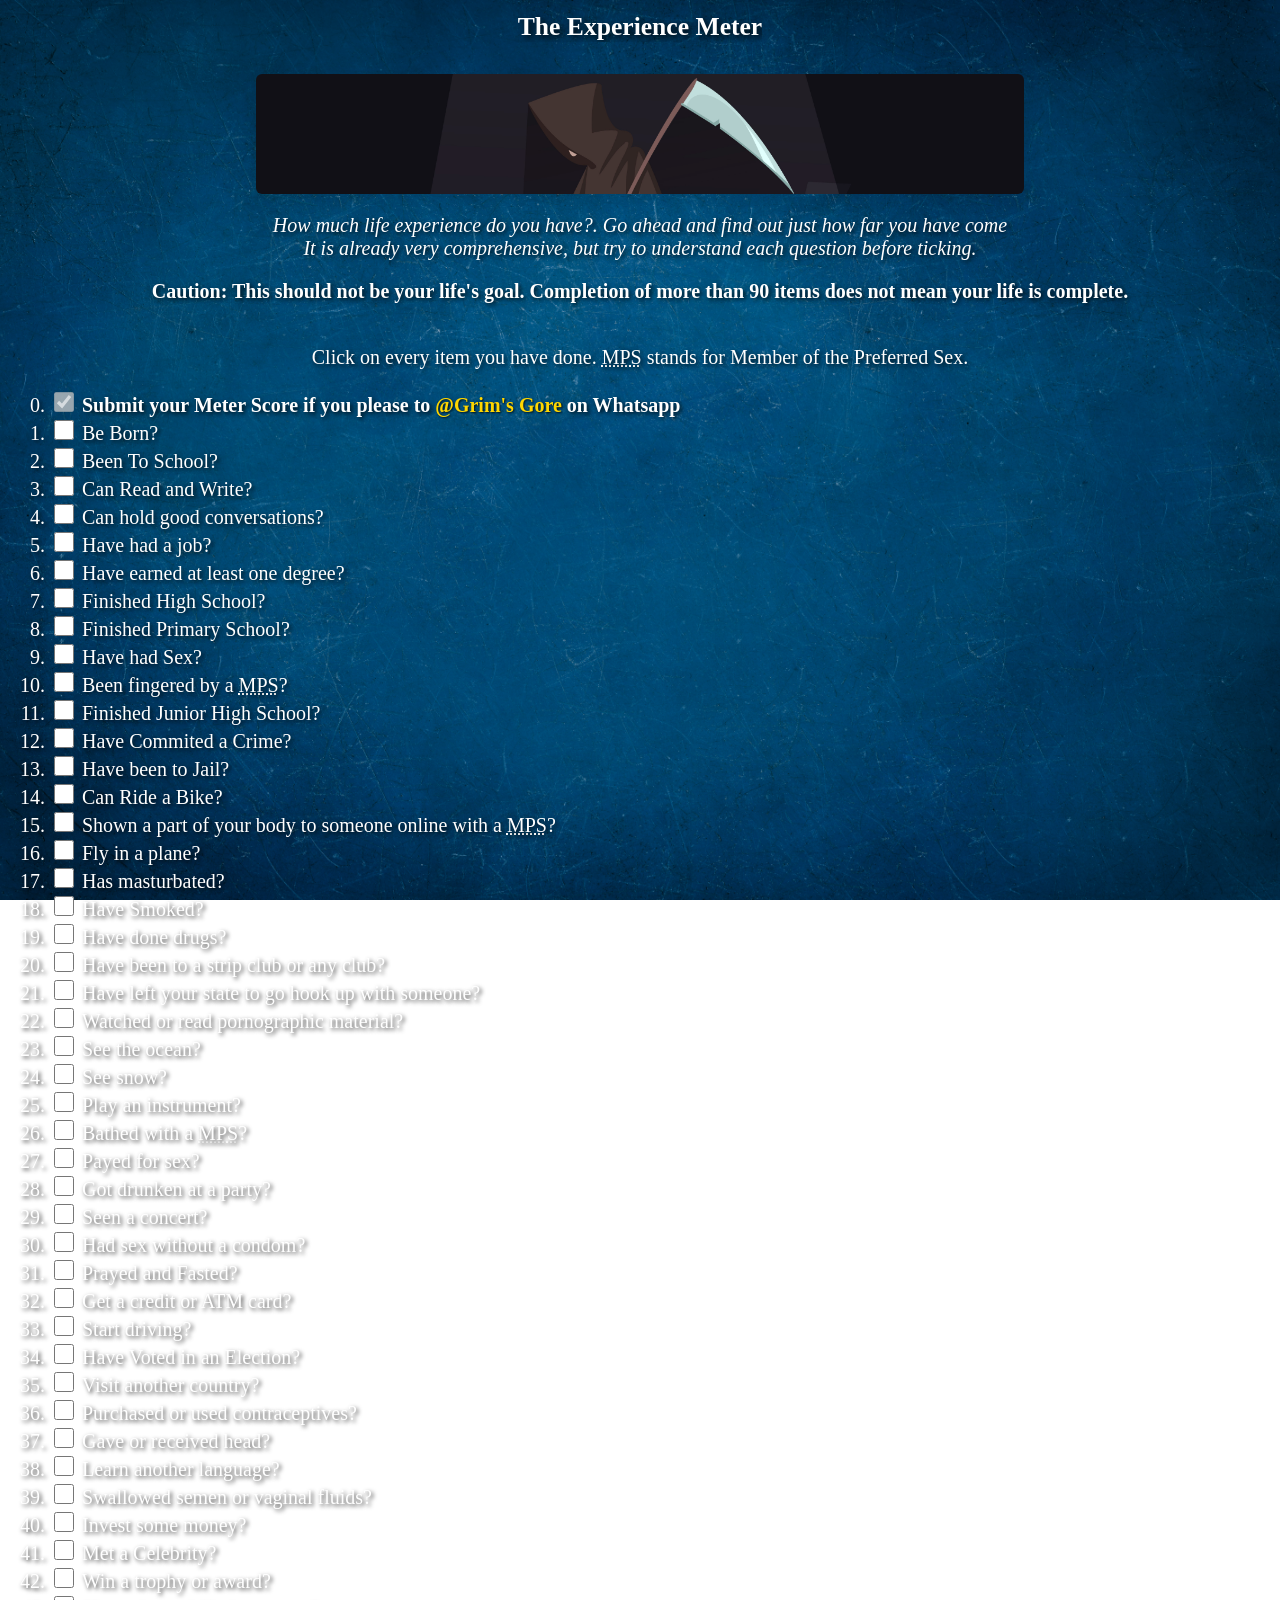
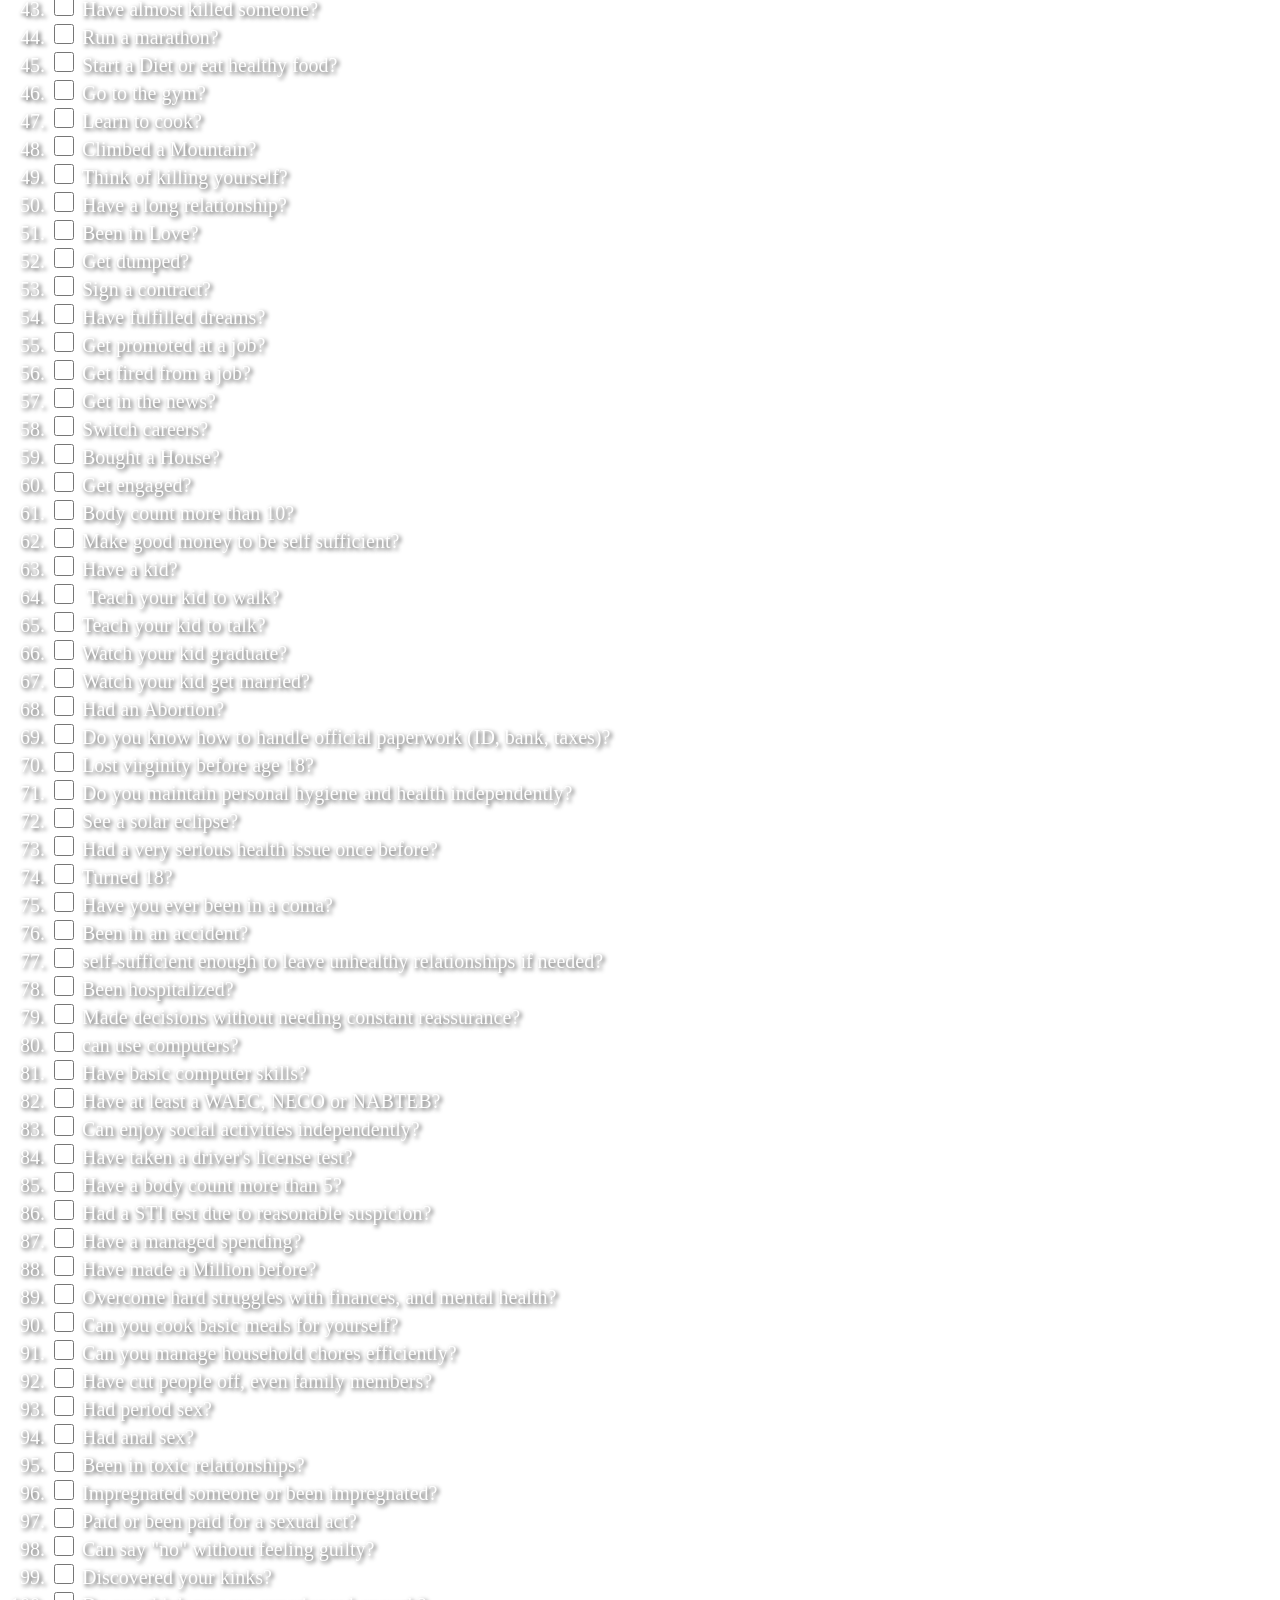
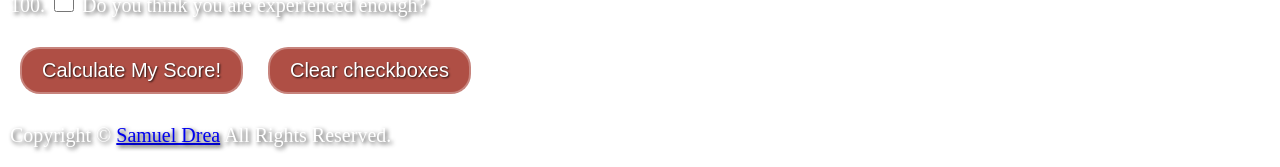
<file: index.html>
<!DOCTYPE html>
<html lang="en">
    <head>
        <!-- Title -->
        <title>The Experience Meter</title>
        <!-- Charset -->
        <meta charset="UTF-8">
        <!-- Favicon -->
        <link rel="shortcut icon" type="image/png" href="assets/images/favicon.ico">
        <!-- Styles -->
        <link rel="stylesheet" href="assets/Styles.css">
        <link rel="prefetch" href="/score.html" as="document">
        <!-- META -->
        <meta name="viewport" content="width=device-width, initial-scale=1">
        <!-- Google tag (gtag.js) -->
        <script async src="https://www.googletagmanager.com/gtag/js?id=G-ZW9TZJ46CP"></script>
        <script>
            window.dataLayer = window.dataLayer || [];
            function gtag() {
                dataLayer.push(arguments);
            }
            gtag('js', new Date());

            gtag('config', 'G-ZW9TZJ46CP');
        </script>
        <!-- JQuery -->
        <script type="text/javascript" src="https://ajax.googleapis.com/ajax/libs/jquery/1.7.2/jquery.min.js"></script>
    </head>
    <body>
        <header>
            <h1>The Experience Meter</h1>
        </header>
        <p>
        <p>
                <img src="assets/images/16151.jpg" alt="Grim Logo" loading="lazy">
        </p>
        <p>
            <i>
                How much life experience do you have?.
                Go ahead and find out just how far you have come<br/>
                It is already very comprehensive, but try to understand each question before ticking.<br/>
            </i>
        </p>
        <p>
            <strong>Caution: This should not be your life's goal. Completion of more than 90 items does not mean your life is complete.</strong>
        </p>
        <br/>
        Click on every item you have done. 
                <abbr title="Member of the Preferred Sex">MPS</abbr>
        stands for Member of the Preferred Sex.
        
</p>
<div id="list">
    <ol start=" 0">
        <li>
            <input type="checkbox" id="0" checked disabled>
            <label for="0">
                <strong>
                    Submit your Meter Score if you please to <a class="thresher-link" href="https://wa.me/message/SBNPJDWQMDHOH1" target="_blank" onclick="gtag('event', 'whatsapp_click');" rel="noopener noreferrer">@Grim's Gore</a>
                    on Whatsapp
                </strong>
            </label>
        </li>
        <li>
            <input type="checkbox" id="1">
            <label for="1">Be Born?</label>
        </li>
        <li>
            <input type="checkbox" id="2">
            <label for="2">Been To School?</label>
        </li>
        <li>
            <input type="checkbox" id="3">
            <label for="3">Can Read and Write?</label>
        </li>
        <li>
            <input type="checkbox" id="4">
            <label for="4">Can hold good conversations?</label>
        </li>
        <li>
            <input type="checkbox" id="5">
            <label for="5">Have had a job?</label>
        </li>
        <li>
            <input type="checkbox" id="6">
            <label for="6">Have earned at least one degree?</label>
        </li>
        <li>
            <input type="checkbox" id="7">
            <label for="7">Finished High School?</label>
        </li>
        <li>
            <input type="checkbox" id="8">
            <label for="8">Finished Primary School?</label>
        </li>
        <li>
            <input type="checkbox" id="9">
            <label for="9">Have had Sex?</label>
        </li>
        <li>
            <input type="checkbox" id="10">
            <label for="10">Been fingered by a <abbr title="Member of the Preferred Sex">MPS</abbr>?</label>
        </li>
        <li>
            <input type="checkbox" id="11">
            <label for="11">Finished Junior High School?</label>
        </li>
        <li>
            <input type="checkbox" id="12">
            <label for="12">Have Commited a Crime?</label>
        </li>
        <li>
            <input type="checkbox" id="13">
            <label for="13">Have been to Jail?</label>
        </li>
        <li>
            <input type="checkbox" id="14">
            <label for="14">Can Ride a Bike?</label>
        </li>
        <li>
            <input type="checkbox" id="15">
            <label for="15">Shown a part of your body to someone online with a <abbr title="Member of the Preferred Sex">MPS</abbr>?</label>
        </li>
        <li>
            <input type="checkbox" id="16">
            <label for="16">Fly in a plane?</label>
        </li>
        <li>
            <input type="checkbox" id="17">
            <label for="17">Has masturbated?</label>
        </li>
        <li>
            <input type="checkbox" id="18">
            <label for="18">Have Smoked?</label>
        </li>
        <li>
            <input type="checkbox" id="19">
            <label for="19">Have done drugs?</label>
        </li>
        <li>
            <input type="checkbox" id="20">
            <label for="20">Have been to a strip club or any club?</label>
        </li>
        <li>
            <input type="checkbox" id="21">
            <label for="21">Have left your state to go hook up with someone?</label>
        </li>
        <li>
            <input type="checkbox" id="22">
            <label for="22">Watched or read pornographic material?</label>
        </li>
        <li>
            <input type="checkbox" id="23">
            <label for="23">See the ocean?</label>
        </li>
        <li>
            <input type="checkbox" id="24">
            <label for="24">See snow?</label>
        </li>
        <li>
            <input type="checkbox" id="25">
            <label for="25">Play an instrument?</label>
        </li>
        <li>
            <input type="checkbox" id="26">
            <label for="26">
                Bathed with a <abbr title="Member of the Preferred Sex">MPS</abbr>?
            </label>
        </li>
        <li>
            <input type="checkbox" id="27">
            <label for="27">Payed for sex?</label>
        </li>
        <li>
            <input type="checkbox" id="28">
            <label for="28">Got drunken at a party?</label>
        </li>
        <li>
            <input type="checkbox" id="29">
            <label for="29">Seen a concert?</label>
        </li>
        <li>
            <input type="checkbox" id="30">
            <label for="30">Had sex without a condom?</label>
        </li>
        <li>
            <input type="checkbox" id="31">
            <label for="31">Prayed and Fasted?</label>
        </li>
        <li>
            <input type="checkbox" id="32">
            <label for="32">Get a credit or ATM card?</label>
        </li>
        <li>
            <input type="checkbox" id="33">
            <label for="33">Start driving?</label>
        </li>
        <li>
            <input type="checkbox" id="34">
            <label for="34">Have Voted in an Election?</label>
        </li>
        <li>
            <input type="checkbox" id="35">
            <label for="35">Visit another country?</label>
        </li>
        <li>
            <input type="checkbox" id="36">
            <label for="36">Purchased or used contraceptives?</label>
        </li>
        <li>
            <input type="checkbox" id="37">
            <label for="37">Gave or received head?</label>
        </li>
        <li>
            <input type="checkbox" id="38">
            <label for="38">Learn another language?</label>
        </li>
        <li>
            <input type="checkbox" id="39">
            <label for="39">Swallowed semen or vaginal fluids?</label>
        </li>
        <li>
            <input type="checkbox" id="40">
            <label for="40">Invest some money?</label>
        </li>
        <li>
            <input type="checkbox" id="41">
            <label for="41">Met a Celebrity?</label>
        </li>
        <li>
            <input type="checkbox" id="42">
            <label for="42">Win a trophy or award?</label>
        </li>
        <li>
            <input type="checkbox" id="43">
            <label for="43">Have almost killed someone?</label>
        </li>
        <li>
            <input type="checkbox" id="44">
            <label for="44">Run a marathon?</label>
        </li>
        <li>
            <input type="checkbox" id="45">
            <label for="45">Start a Diet or eat healthy food?</label>
        </li>
        <li>
            <input type="checkbox" id="46">
            <label for="46">Go to the gym?</label>
        </li>
        <li>
            <input type="checkbox" id="47">
            <label for="47">Learn to cook?</label>
        </li>
        <li>
            <input type="checkbox" id="48">
            <label for="48">Climbed a Mountain?</label>
        </li>
        <li>
            <input type="checkbox" id="49">
            <label for="49">Think of killing yourself?</label>
        </li>

        <li>
            <input type="checkbox" id="50">
            <label for="50">Have a long relationship?</label>
        </li>
        <li>
            <input type="checkbox" id="51">
            <label for="51">Been in Love?</label>
        </li>
        <li>
            <input type="checkbox" id="52">
            <label for="52">Get dumped?</label>
        </li>
        <li>
            <input type="checkbox" id="53">
            <label for="53">Sign a contract?</label>
        </li>
        <li>
            <input type="checkbox" id="54">
            <label for="54">Have fulfilled dreams?</label>
        </li>
        <li>
            <input type="checkbox" id="55">
            <label for="55">Get promoted at a job?</label>
        </li>
        <li>
            <input type="checkbox" id="56">
            <label for="56">Get fired from a job?</label>
        </li>
        <li>
            <input type="checkbox" id="57">
            <label for="57">Get in the news?</label>
        </li>
        <li>
            <input type="checkbox" id="58">
            <label for="58">Switch careers?</label>
        </li>
        <li>
            <input type="checkbox" id="59">
            <label for="59">Bought a House?</label>
        </li>
        <li>
            <input type="checkbox" id="60">
            <label for="60">Get engaged?</label>
        </li>
        <li>
            <input type="checkbox" id="61">
            <label for="61">Body count more than 10?</label>
        </li>
        <li>
            <input type="checkbox" id="62">
            <label for="62">Make good money to be self sufficient?</label>
        </li>
        <li>
            <input type="checkbox" id="63">
            <label for="63">Have a kid?</label>
        </li>
        <li>
            <input type="checkbox" id="64">
            <label for="64">‍ Teach your kid to walk?</label>
        </li>
        <li>
            <input type="checkbox" id="65">
            <label for="65">Teach your kid to talk?</label>
        </li>
        <li>
            <input type="checkbox" id="66">
            <label for="66">Watch your kid graduate?</label>
        </li>
        <li>
            <input type="checkbox" id="67">
            <label for="67">Watch your kid get married?</label>
        </li>
        <li>
            <input type="checkbox" id="68">
            <label for="68">Had an Abortion?</label>
        </li>
        <li>
            <input type="checkbox" id="69">
            <label for="69">Do you know how to handle official paperwork (ID, bank, taxes)?</label>
        </li>
        <li>
            <input type="checkbox" id="70">
            <label for="70">Lost virginity before age 18?</label>
        </li>
        <li>
            <input type="checkbox" id="71">
            <label for="71">Do you maintain personal hygiene and health independently?</label>
        </li>
        <li>
            <input type="checkbox" id="72">
            <label for="72">See a solar eclipse?</label>
        </li>
        <li>
            <input type="checkbox" id="73">
            <label for="73">Had a very serious health issue once before?</label>
        </li>
        <li>
            <input type="checkbox" id="74">
            <label for="74">Turned 18?</label>
        </li>
        <li>
            <input type="checkbox" id="75">
            <label for="75">Have you ever been in a coma?</label>
        </li>
        <li>
            <input type="checkbox" id="76">
            <label for="76">Been in an accident?</label>
        </li>
        <li>
            <input type="checkbox" id="77">
            <label for="77">self-sufficient enough to leave unhealthy relationships if needed?</label>
        </li>
        <li>
            <input type="checkbox" id="78">
            <label for="78">Been hospitalized?</label>
        </li>
        <li>
            <input type="checkbox" id="79">
            <label for="79">Made decisions without needing constant reassurance?</label>
        </li>
        <li>
            <input type="checkbox" id="80">
            <label for="80">can use computers?</label>
        </li>
        <li>
            <input type="checkbox" id="81">
            <label for="81">Have basic computer skills?</label>
        </li>
        <li>
            <input type="checkbox" id="82">
            <label for="82">Have at least a WAEC, NECO or NABTEB?</label>
        </li>
        <li>
            <input type="checkbox" id="83">
            <label for="83">Can enjoy social activities independently?</label>
        </li>
        <li>
            <input type="checkbox" id="84">
            <label for="84">Have taken a driver's license test?</label>
        </li>
        <li>
            <input type="checkbox" id="85">
            <label for="85">Have a body count more than 5?</label>
        </li>
        <li>
            <input type="checkbox" id="86">
            <label for="86">Had a STI test due to reasonable suspicion?</label>
        </li>
        <li>
            <input type="checkbox" id="87">
            <label for="87">Have a managed spending?</label>
        </li>
        <li>
            <input type="checkbox" id="88">
            <label for="88">Have made a Million before?</label>
        </li>
        <li>
            <input type="checkbox" id="89">
            <label for="89">Overcome hard struggles with finances, and mental health?</label>
        </li>
        <li>
            <input type="checkbox" id="90">
            <label for="90">Can you cook basic meals for yourself?</label>
        </li>
        <li>
            <input type="checkbox" id="91">
            <label for="91">Can you manage household chores efficiently?</label>
        </li>
        <li>
            <input type="checkbox" id="92">
            <label for="92">Have cut people off, even family members?</label>
        </li>
        <li>
            <input type="checkbox" id="93">
            <label for="93">Had period sex?</label>
        </li>
        <li>
            <input type="checkbox" id="94">
            <label for="94">Had anal sex?</label>
        </li>
        <li>
            <input type="checkbox" id="95">
            <label for="95">Been in toxic relationships?</label>
        </li>
        <li>
            <input type="checkbox" id="96">
            <label for="96">Impregnated someone or been impregnated?</label>
        </li>
        <li>
            <input type="checkbox" id="97">
            <label for="97">Paid or been paid for a sexual act?</label>
        </li>
        <li>
            <input type="checkbox" id="98">
            <label for="98">Can say "no" without feeling guilty?</label>
        </li>
        <li>
            <input type="checkbox" id="99">
            <label for="99">Discovered your kinks?</label>
        </li>
        <li>
            <input type="checkbox" id="100">
            <label for="100">Do you think you are experienced enough?</label>
        </li>
    </ol>
    <input class="button" id="submit" type="button" value="Calculate My Score!">
    <input class="button" id="reset" type="button" value="Clear checkboxes">
    <div class="footer-container">
        <p class="copyright">
            Copyright &copy; <a href="#">Samuel Drea</a> All Rights Reserved.
        </p>
    </div>
</div>
<script src="./assets/Main.js" defer></script>
</body></html>
</file>
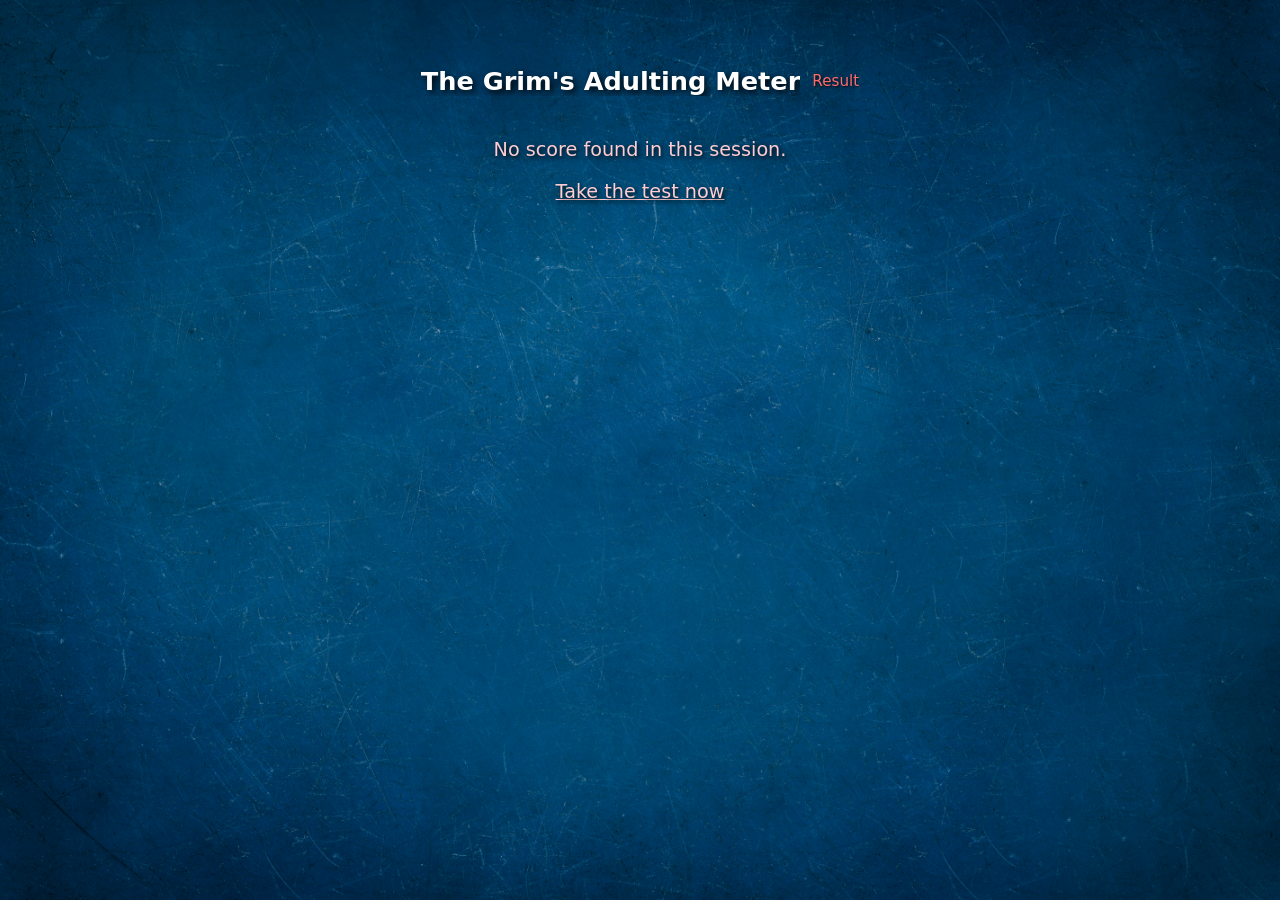
<file: score.html>
<!DOCTYPE html>
<html lang="en">
      <head>
    <meta charset="utf-8" />
    <meta name="viewport" content="width=device-width, initial-scale=1" />
    <title>The Experience Meter — Result</title>
    <link rel="shortcut icon" type="image/png" href="assets/images/favicon.ico">
    <link rel="stylesheet" href="assets/Styles.css" />
    <style>
      body { font-family: system-ui, -apple-system, 'Segoe UI', Roboto, 'Helvetica Neue', Arial; }
      .wrap { max-width:720px; margin:36px auto; padding:18px; }
      .card { text-align:center; }
      .percent { font-size:3.25rem; font-weight:700; margin:8px 0; color:#555; }
      .age-comparison { font-size:1.25rem; color:#666; margin:12px 0 24px 0; font-style:italic; }
      .meta { color:#777; margin-bottom:16px }
      .btn-row { display:flex; flex-wrap:wrap; gap:10px; justify-content:center }
      .note { color:#ccc; margin-top:12px }
      a.linkish { color:inherit; text-decoration:underline }
      .result-header { text-align:center; margin-bottom:14px; }
    </style>
  </head>
  <body>
    <div class="wrap">
      <header class="result-header">
        <h1>The Grim's Adulting Meter</h1>
        <div style="color:#ff6b6b">Result</div>
      </header>

      <div class="card" id="card">
        <div id="no-data" style="display:none">
          <p>No score found in this session.</p>
          <p><a class="linkish" href="index.html">Take the test now</a></p>
        </div>

        <div id="score-area" style="display:none">
          <div class="percent" id="percent">0%</div>
          <div class="age-comparison" id="ageComparison"></div>

          <div class="btn-row">
            <button id="webShare" class="share-btn">Share</button>
            <button id="whatsapp" class="share-btn wa">WhatsApp</button>
            <button id="twitter" class="share-btn tw">Twitter</button>
            <button id="facebook" class="share-btn fb">Facebook</button>
            <button id="telegram" class="share-btn tg">Telegram</button>
            <button id="copy" class="share-btn secondary">Copy Text</button>
            <button id="retake" class="share-btn secondary">Retake Test</button>
          </div>

          <div class="note">Share your result with friends.</div>
        </div>
      </div>
    </div>

    <script src="assets/Main.js" defer></script>
  </body>
</html>
</file>
<file: assets/Styles.css>
body {
    text-align: center;
    font-size: 20px;
    margin: 0;
    padding: 0;
    color: #ffffff;
    text-shadow: 2px 2px 4px rgba(0, 0, 0, 0.8);
}

.container {
    max-width: 100%;
    padding: 10px;
}

img {
    max-width: 70%; /* Ensures images donâ€™t overflow */
    height: auto;
    width: auto;
}

.button {
    justify-content: center;
    padding: 10px 20px;
    margin: 10px;
    font-size: 1em;
    text-align: center;
    border-radius: 20px;
    background-color: rgba(155, 36, 23, 0.8);
    color: #ffffff;
    text-shadow: 1px 1px 2px rgba(0, 0, 0, 0.8);
    border: 2px solid rgba(255, 255, 255, 0.3);
}

#submit:disabled {
  opacity: 0.5;
  cursor: not-allowed;
}

button {
    justify-content: center;
    padding: 10px 20px;
    margin: 10px;
    font-size: 1em;
    text-align: center;
    border-radius: 20px;
    background-color: rgba(255, 0, 0, 0.8);
    color: #ffffff;
    text-shadow: 1px 1px 2px rgba(0, 0, 0, 0.8);
    border: 2px solid rgba(255, 255, 255, 0.3);
}
            
html {
    background-image: url('images/wall-wallpaper-concrete-colored-painted-textured-concept.jpg');
    background-size: cover;
    background-position: center;
    background-repeat: no-repeat;
    background-attachment: fixed;
}

#list {
    text-align: left;
    margin-left: 10px;
    margin-right: 20px;
}


header {
    display: flex;
    align-items: center;
    justify-content: center;
    gap: 12px;
    padding: 12px 8px;
    box-sizing: border-box;
}

header h1 {
    font-size: 1.6rem; 
    margin: 0;
    font-weight: 700;
    white-space: nowrap;
    overflow: hidden;
    text-overflow: ellipsis;
}

header .subtitle, header div { 
    margin: 0;
    font-size: 0.95rem;
    color: #ffffff;
    text-shadow: 1px 1px 2px rgba(0, 0, 0, 0.8);
    white-space: nowrap;
    overflow: hidden;
    text-overflow: ellipsis;
}

/* Header / top image: center and make rectangular banner-like */
header img,
header ~ p img,
header + p img {
    display: block;
    margin-left: auto;
    margin-right: auto;
    width: 60%;
    max-width: 820px;
    height: 120px;
    object-fit: cover;
    object-position: top center;
    border-radius: 6px;
    box-shadow: 0 6px 18px rgba(0,0,0,0.08);
}

/* Skull Animation */
.skull-pop {
    position: fixed;
    pointer-events: none;
    font-size: 2.5rem;
    -webkit-user-select: none;
    user-select: none;
    z-index: 9999;
}

@keyframes skullPop {
    0% {
        opacity: 1;
        transform: translate(0, 0) scale(1) rotate(0deg);
    }
    50% {
        opacity: 1;
        transform: translate(var(--tx), var(--ty)) scale(1.2) rotate(15deg);
    }
    100% {
        opacity: 0;
        transform: translate(var(--tx), calc(var(--ty) * 2)) scale(0.8) rotate(30deg);
    }
}

.skull-pop.animate {
    animation: skullPop 1.2s cubic-bezier(0.34, 1.56, 0.64, 1) forwards;
}

@media (max-width: 768px) {
    header img, header ~ p img, header + p img {
        width: 90%;
        height: 90px;
    }
}

@media (max-width: 420px) {
    header img, header ~ p img, header + p img {
        width: 98%;
        height: 72px;
    }
}


@media (max-width: 480px) {
    header { gap: 8px; padding: 8px; }
    header h1 { font-size: 1.2rem; }
    header .subtitle, header div { font-size: 0.85rem; }
}

ol {
    margin-top: 0;
    padding-top: 0;
}

input[type="checkbox"] {
    width: 20px;
    height: 20px;
    accent-color: #9FDDF9;
    cursor: pointer; 
}

label {
    cursor: pointer;
}

h1 {
    font-size: 300%;
    font-weight: bold;
    color: #ffffff;
    text-shadow: 3px 3px 6px rgba(0, 0, 0, 0.9);
    padding: 0px;
    margin: 0px;
}

.thresher-link {
    color: #FFD700;
    text-decoration: none; /* Remove underline */
    font-weight: bold; /* Make it stand out */
    text-shadow: 1px 1px 2px rgba(0, 0, 0, 0.8);
}

.thresher-link:hover {
    color: #FFA500; /* Slightly darker on hover */
    text-decoration: underline; /* Add underline on hover */
    text-shadow: 1px 1px 2px rgba(0, 0, 0, 0.8);
}

/* Score Page Readability Improvements */
#score-area, 
#no-data {
    margin: 30px auto;
    max-width: 90%;
    width: 600px;
    box-sizing: border-box;
}

#score-area h1 {
    font-size: 2.2rem;
    margin-bottom: 1rem;
}

#percent {
    font-size: 6rem;
    font-weight: 900;
    color: #FFD700;
    margin: 10px 0;
    line-height: 1;
}

#ageComparison {
    font-size: 1.3rem;
    margin-top: 1rem;
    margin-bottom: 2rem;
    color: #f0f0f0;
    max-width: 450px;
    margin-left: auto;
    margin-right: auto;
}

#no-data {
    color: #ffcdd2; /* Light red for emphasis */
    font-size: 1.2rem;
}

/* Share button improvements (generic) */
.share-btn, .share-button, button.share-btn {
    display: inline-flex;
    align-items: center;
    gap: 8px;
    padding: 8px 12px;
    margin: 6px;
    font-size: 0.95rem;
    border-radius: 8px;
    border: 0;
    color: #fff;
    cursor: pointer;
    box-shadow: 0 4px 10px rgba(0,0,0,0.08);
    transition: transform 120ms ease, box-shadow 120ms ease, opacity 120ms ease;
}

.share-btn:hover { transform: translateY(-3px); box-shadow: 0 8px 18px rgba(0,0,0,0.12); }
.share-btn:active { transform: translateY(-1px); }

/* Icon slot (uses emoji fallback for simplicity and cross-platform support) */
.share-btn::before {
    content: "🔗";
    display: inline-block;
    width: 20px;
    height: 20px;
    line-height: 20px;
    text-align: center;
    font-size: 16px;
}

/* Platform colors + custom emoji icons */
.share-btn.wa { background: #25D366; }
.share-btn.wa::before { content: "💬"; }
.share-btn.tw { background: #1DA1F2; }
.share-btn.tw::before { content: "🐦"; }
.share-btn.fb { background: #1877F2; }
.share-btn.fb::before { content: "📘"; }
.share-btn.tg { background: #08A8D5; }
.share-btn.tg::before { content: "✈️"; }
.share-btn.secondary { background: #444; }
#copy.share-btn::before { content: "📋"; }
#retake.share-btn::before { content: "🔄"; }

/* Make share buttons wrap nicely on narrow screens */
@media (max-width: 520px) {
    .share-btn { padding: 8px 10px; font-size: 0.9rem; }
}

@media (max-width: 768px) {
    img {
        max-width: 100%; /* Ensures images donâ€™t overflow */
    }

    .container {
        padding: 5px;
    }

    .button {
        font-size: 0.9em;
        padding: 16px 16px;
    }
}
</file>
